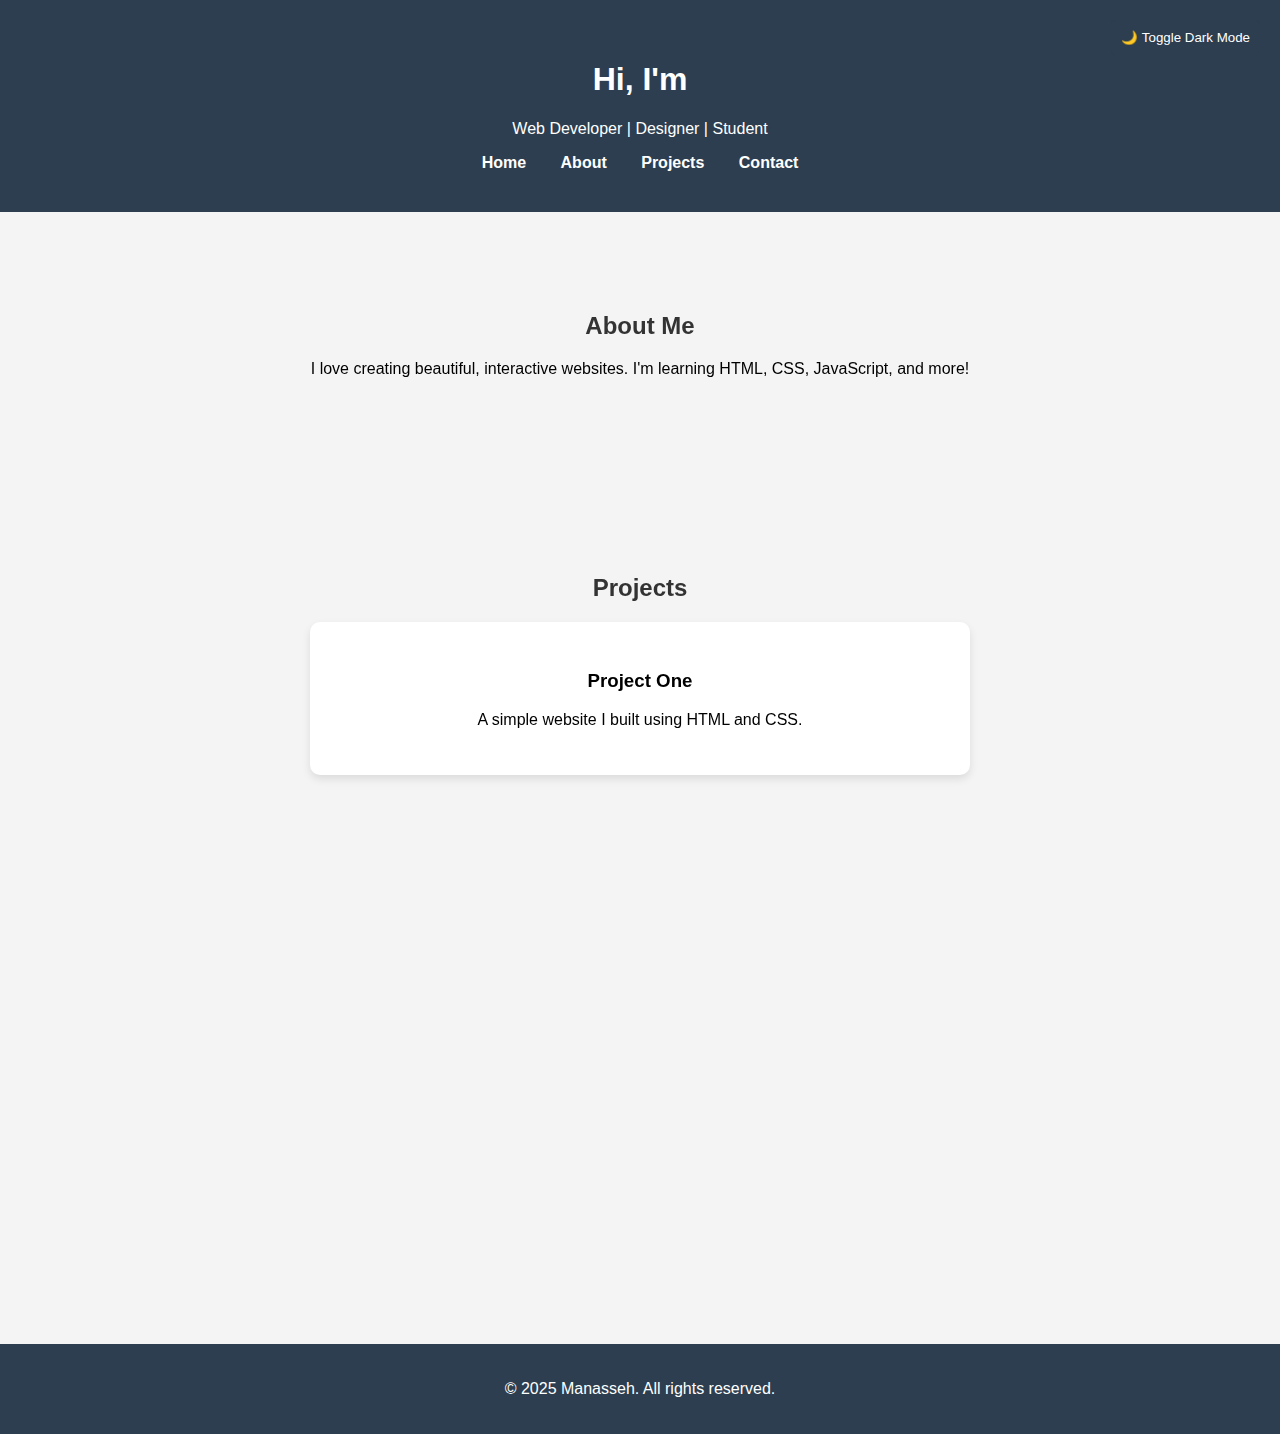
<file: index.html>
<!DOCTYPE html>
<html lang="en">
<head>
  <meta charset="UTF-8">
  <title>My Portfolio</title>
  <meta name="viewport" content="width=device-width, initial-scale=1.0">
  
  <!-- AOS Scroll Animation Library -->
  <link href="https://cdn.jsdelivr.net/npm/aos@2.3.4/dist/aos.css" rel="stylesheet">
  
  <!-- External CSS -->
  <link rel="stylesheet" href="style.css">
</head>
<body>

  <header>
    <h1></h1> <!-- Typing effect will fill this -->
    <p>Web Developer | Designer | Student</p>

    <nav>
        <a href="index.html">Home</a>
        <a href="about.html">About</a>
        <a href="projects.html">Projects</a>
        <a href="contact.html">Contact</a>
    </nav>
  </header>

  <section data-aos="fade-up">
    <h2>About Me</h2>
    <p>I love creating beautiful, interactive websites. I'm learning HTML, CSS, JavaScript, and more!</p>
  </section>

  <section data-aos="fade-left">
    <h2>Projects</h2>
    <div class="project">
      <h3>Project One</h3>
      <p>A simple website I built using HTML and CSS.</p>
    </div>
    <div class="project" data-aos="fade-right">
      <h3>Project Two</h3>
      <p>A dynamic to-do app using JavaScript and localStorage.</p>
    </div>
  </section>

  <section data-aos="zoom-in">
    <h2>Contact</h2>
    <p>Email: githuamanasseh5@gmail.com</p>
    <p>LinkedIn: linkedin.com/in/yourname</p>
  </section>

  <footer>
    <p>&copy; 2025 Manasseh. All rights reserved.</p>
  </footer>

  <!-- AOS Library -->
  <script src="https://cdn.jsdelivr.net/npm/aos@2.3.4/dist/aos.js"></script>

  <!-- Your Custom Script -->
  <script src="script.js"></script>
</body>
</html>
</file>
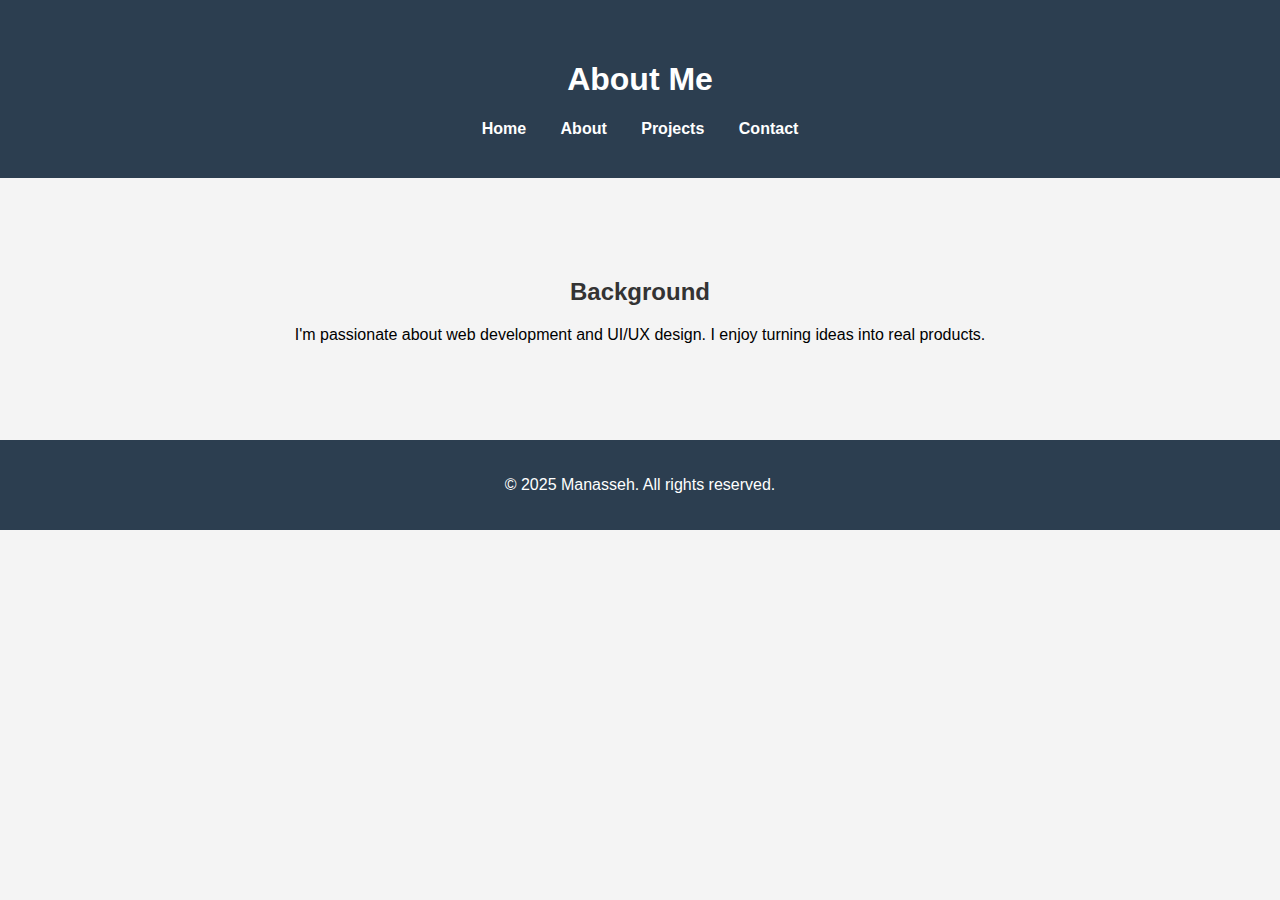
<file: about.html>
<!DOCTYPE html>
<html lang="en">
<head>
  <meta charset="UTF-8">
  <title>About</title>
  <meta name="viewport" content="width=device-width, initial-scale=1.0">
  <link rel="stylesheet" href="style.css">
</head>
<body>
  <header>
    <h1>About Me</h1>
    <nav>
      <a href="index.html">Home</a>
      <a href="about.html">About</a>
      <a href="projects.html">Projects</a>
      <a href="contact.html">Contact</a>
    </nav>
  </header>

  <section>
    <h2>Background</h2>
    <p>I'm passionate about web development and UI/UX design. I enjoy turning ideas into real products.</p>
  </section>

  <footer>
    <p>&copy; 2025 Manasseh. All rights reserved.</p>
  </footer>
</body>
</html>
</file>
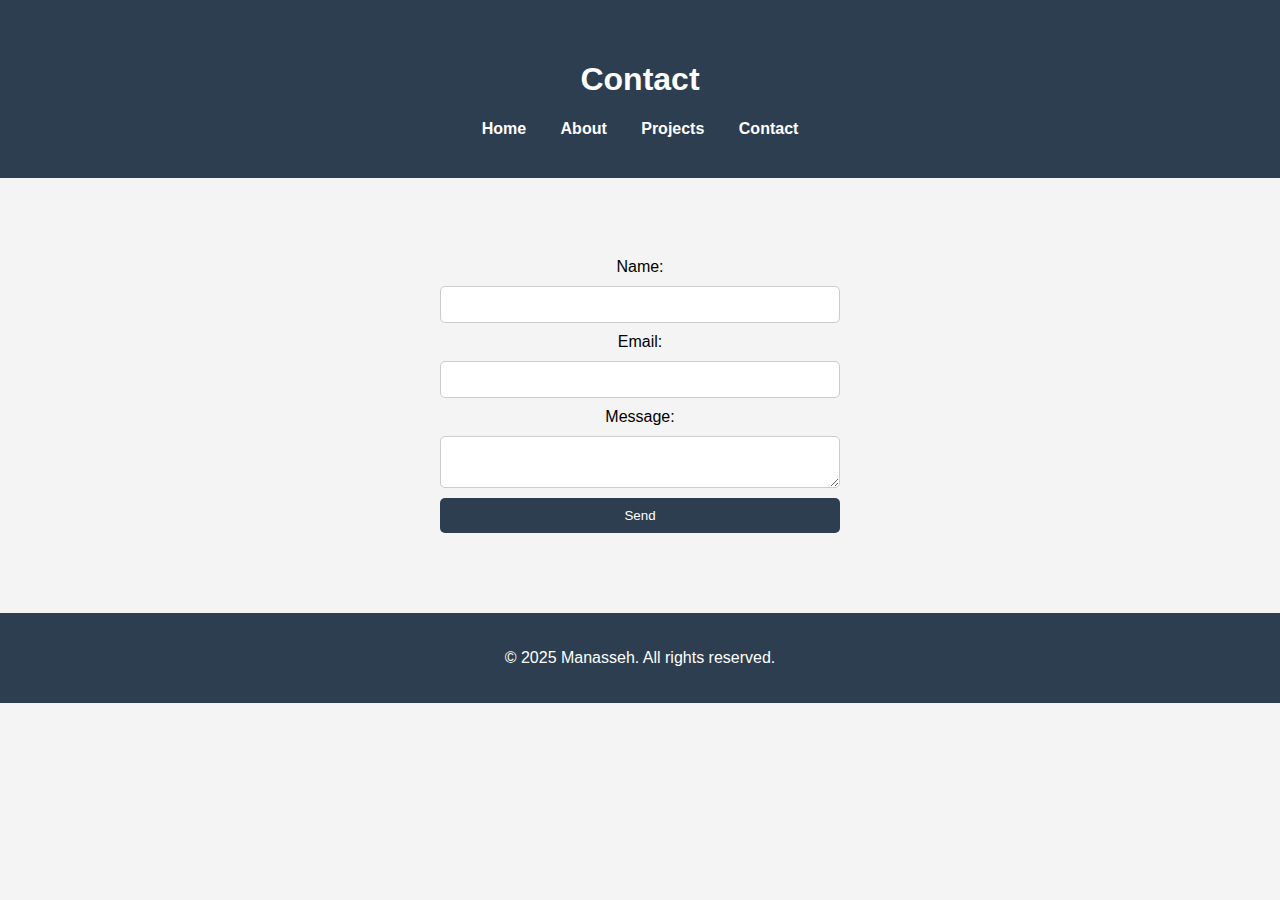
<file: contact.html>
<html lang="en">
<head>
  <meta charset="UTF-8">
  <title>Contact</title>
  <meta name="viewport" content="width=device-width, initial-scale=1.0">
  <link rel="stylesheet" href="style.css">
</head>
<body>
  <header>
    <h1>Contact</h1>
    <nav>
      <a href="index.html">Home</a>
      <a href="about.html">About</a>
      <a href="projects.html">Projects</a>
      <a href="contact.html">Contact</a>
    </nav>
  </header>

  <section>
    <form id="contactForm">
      <label for="name">Name:</label>
      <input type="text" id="name" name="name" required>

      <label for="email">Email:</label>
      <input type="email" id="email" name="email" required>

      <label for="message">Message:</label>
      <textarea id="message" name="message" required></textarea>

      <button type="submit">Send</button>
    </form>
  </section>

  <footer>
    <p>&copy; 2025 Manasseh. All rights reserved.</p>
  </footer>
  <script>
    document.getElementById("contactForm").addEventListener("submit", function(e) {
      e.preventDefault();
      alert("Thank you for your message!");
      this.reset();
    });
  </script>
</body>
</html>
</file>
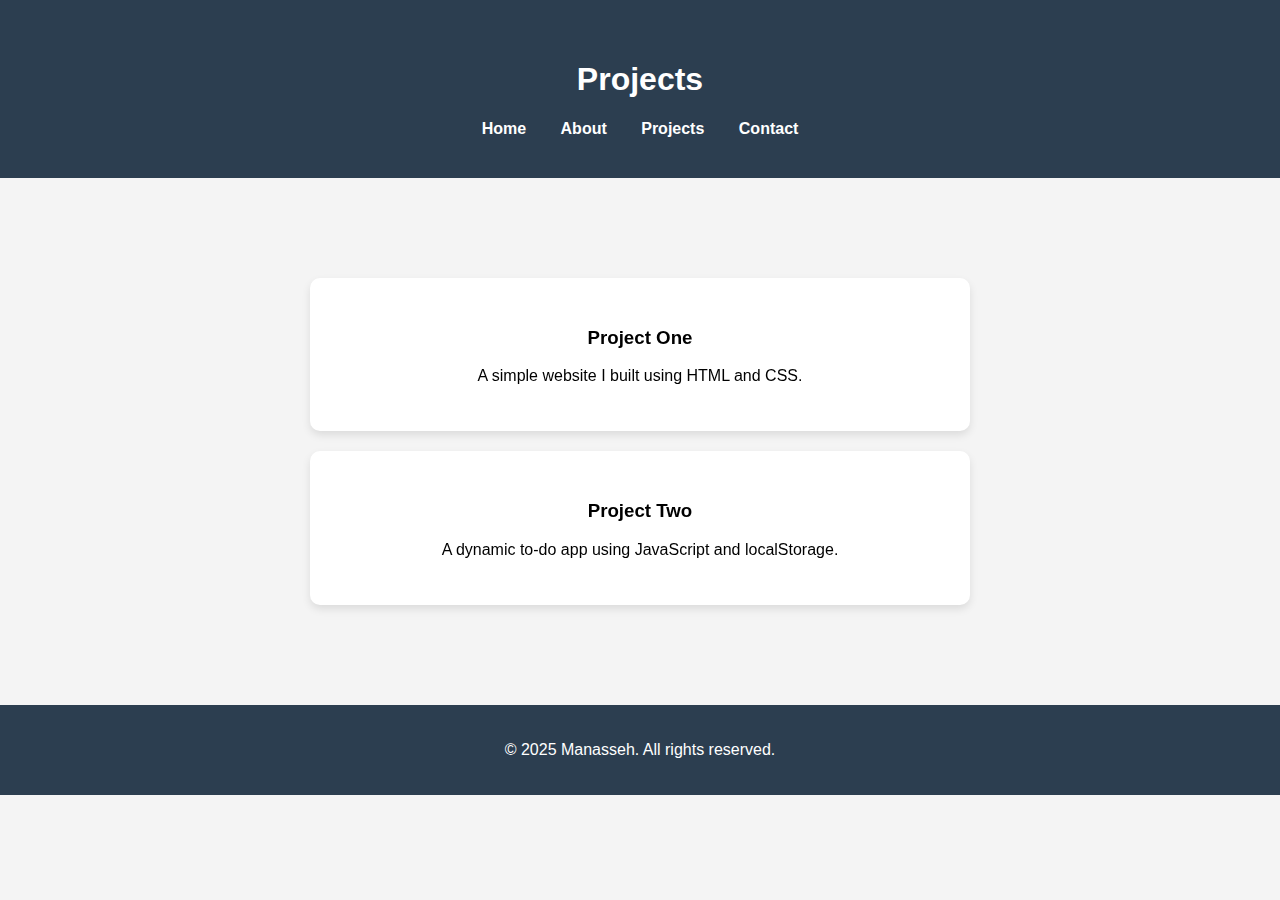
<file: projects.html>
<html lang="en">
<head>
  <meta charset="UTF-8">
  <title>Projects</title>
  <meta name="viewport" content="width=device-width, initial-scale=1.0">
  <link rel="stylesheet" href="style.css">
  <link href="https://cdn.jsdelivr.net/npm/aos@2.3.4/dist/aos.css" rel="stylesheet">
</head>
<body>
  <header>
    <h1>Projects</h1>
    <nav>
      <a href="index.html">Home</a>
      <a href="about.html">About</a>
      <a href="projects.html">Projects</a>
      <a href="contact.html">Contact</a>
    </nav>
  </header>

  <section data-aos="fade-left">
    <div class="project">
      <h3>Project One</h3>
      <p>A simple website I built using HTML and CSS.</p>
    </div>
    <div class="project" data-aos="fade-right">
      <h3>Project Two</h3>
      <p>A dynamic to-do app using JavaScript and localStorage.</p>
    </div>
  </section>

  <footer>
    <p>&copy; 2025 Manasseh. All rights reserved.</p>
  </footer>

  <script src="https://cdn.jsdelivr.net/npm/aos@2.3.4/dist/aos.js"></script>
  <script>
    AOS.init();
  </script>
</body>
</html>
</file>
<file: style.css>
/* CSS for the Portfolio Website */
/* General Styles */
body {
  margin: 0;
  font-family: 'Segoe UI', sans-serif;
  background: #f4f4f4;
  scroll-behavior: smooth;
  transition: background 0.3s, color 0.3s;
}

header {
  background: #2c3e50;
  color: white;
  padding: 40px;
  text-align: center;
}

nav a {
  color: white;
  margin: 0 15px;
  text-decoration: none;
  font-weight: bold;
}

section {
  padding: 80px 20px;
  text-align: center;
}

h2 {
  color: #333;
  margin-bottom: 20px;
}

.project {
  background: white;
  border-radius: 10px;
  padding: 30px;
  margin: 20px auto;
  width: 90%;
  max-width: 600px;
  box-shadow: 0 4px 8px rgba(0,0,0,0.1);
  transition: transform 0.3s ease;
}

.project:hover {
  transform: translateY(-5px);
}

footer {
  background: #2c3e50;
  color: white;
  text-align: center;
  padding: 20px;
}

body.dark {
  background: #1e1e1e;
  color: #f0f0f0;
}

body.dark header,
body.dark footer {
  background: #000;
  color: #fff;
}

body.dark .project {
  background: #2b2b2b;
  color: #eee;
  box-shadow: 0 4px 12px rgba(255, 255, 255, 0.1);
}

form {
  display: flex;
  flex-direction: column;
  gap: 10px;
  max-width: 400px;
  margin: 0 auto;
}

input, textarea, button {
  padding: 10px;
  border-radius: 5px;
  border: 1px solid #ccc;
}

button {
  background-color: #2c3e50;
  color: white;
  border: none;
  cursor: pointer;
}

button:hover {
  background-color: #1a252f;
}
</file>
